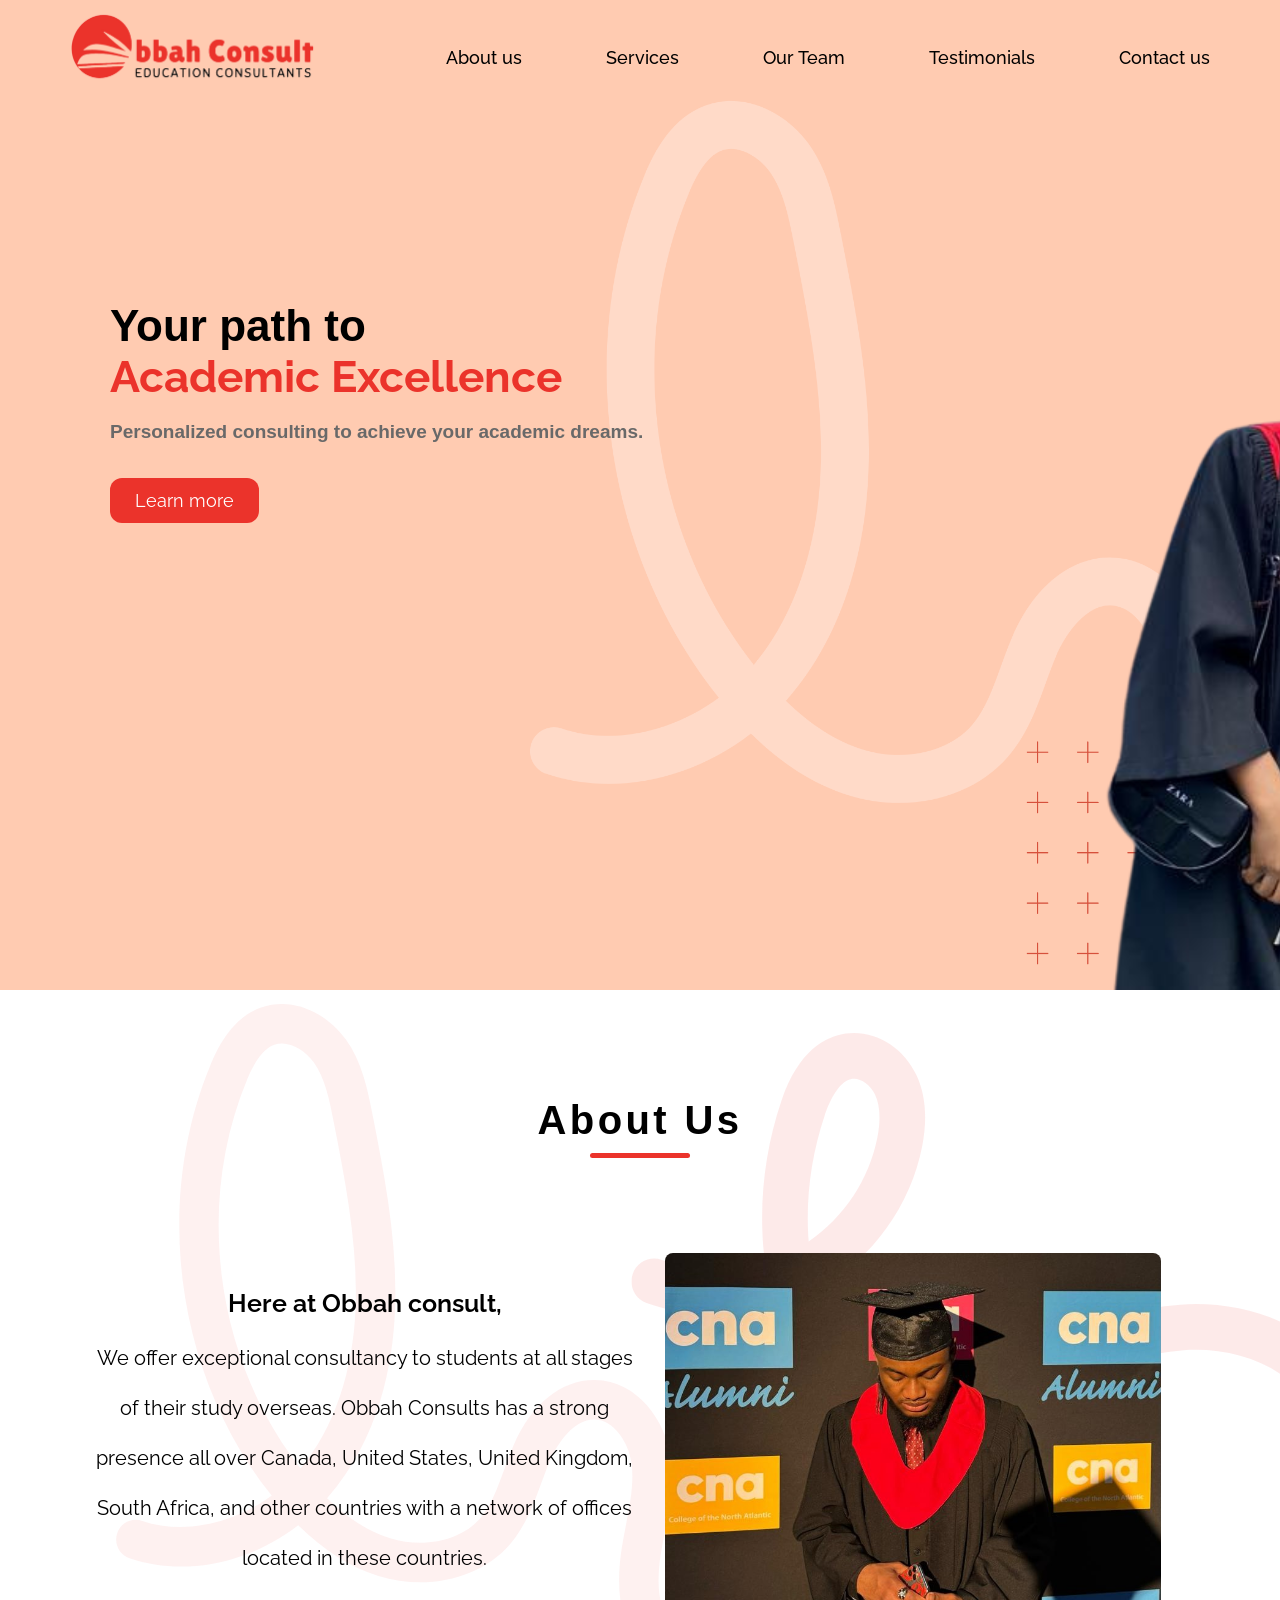
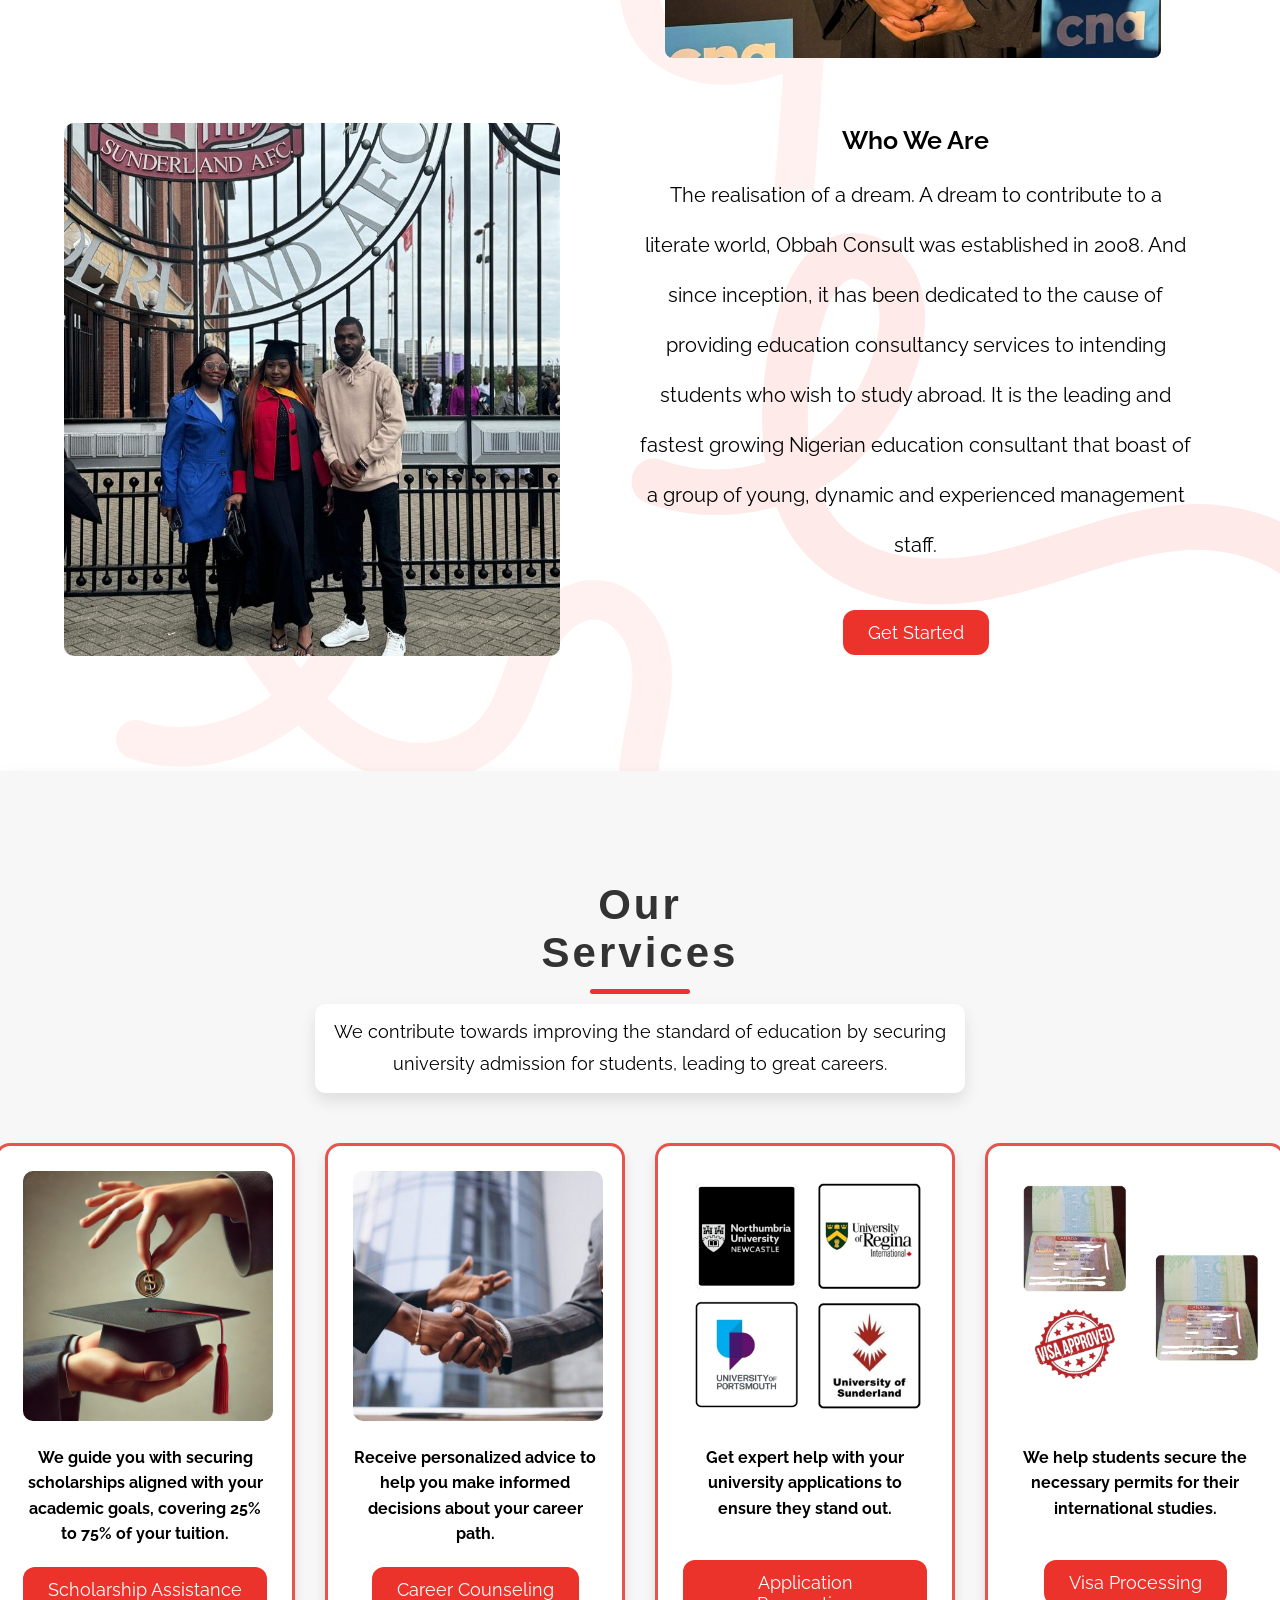
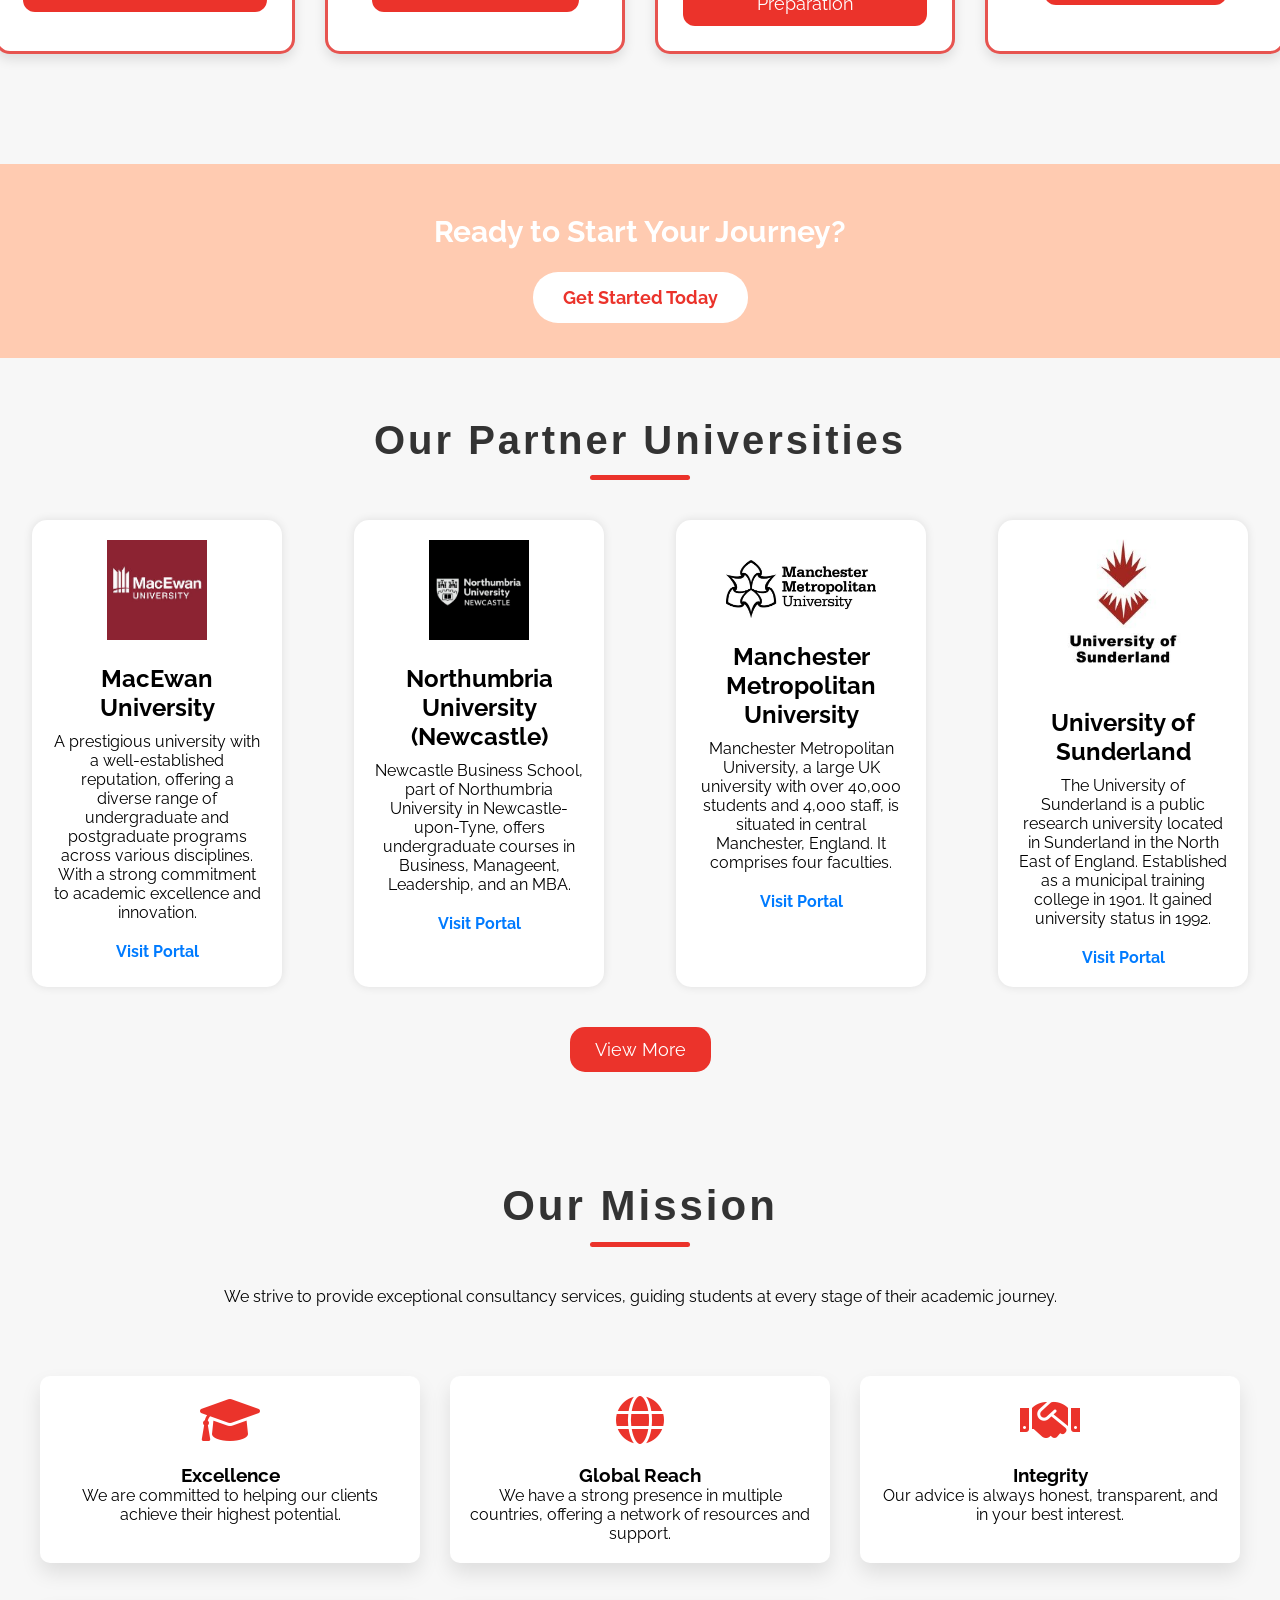
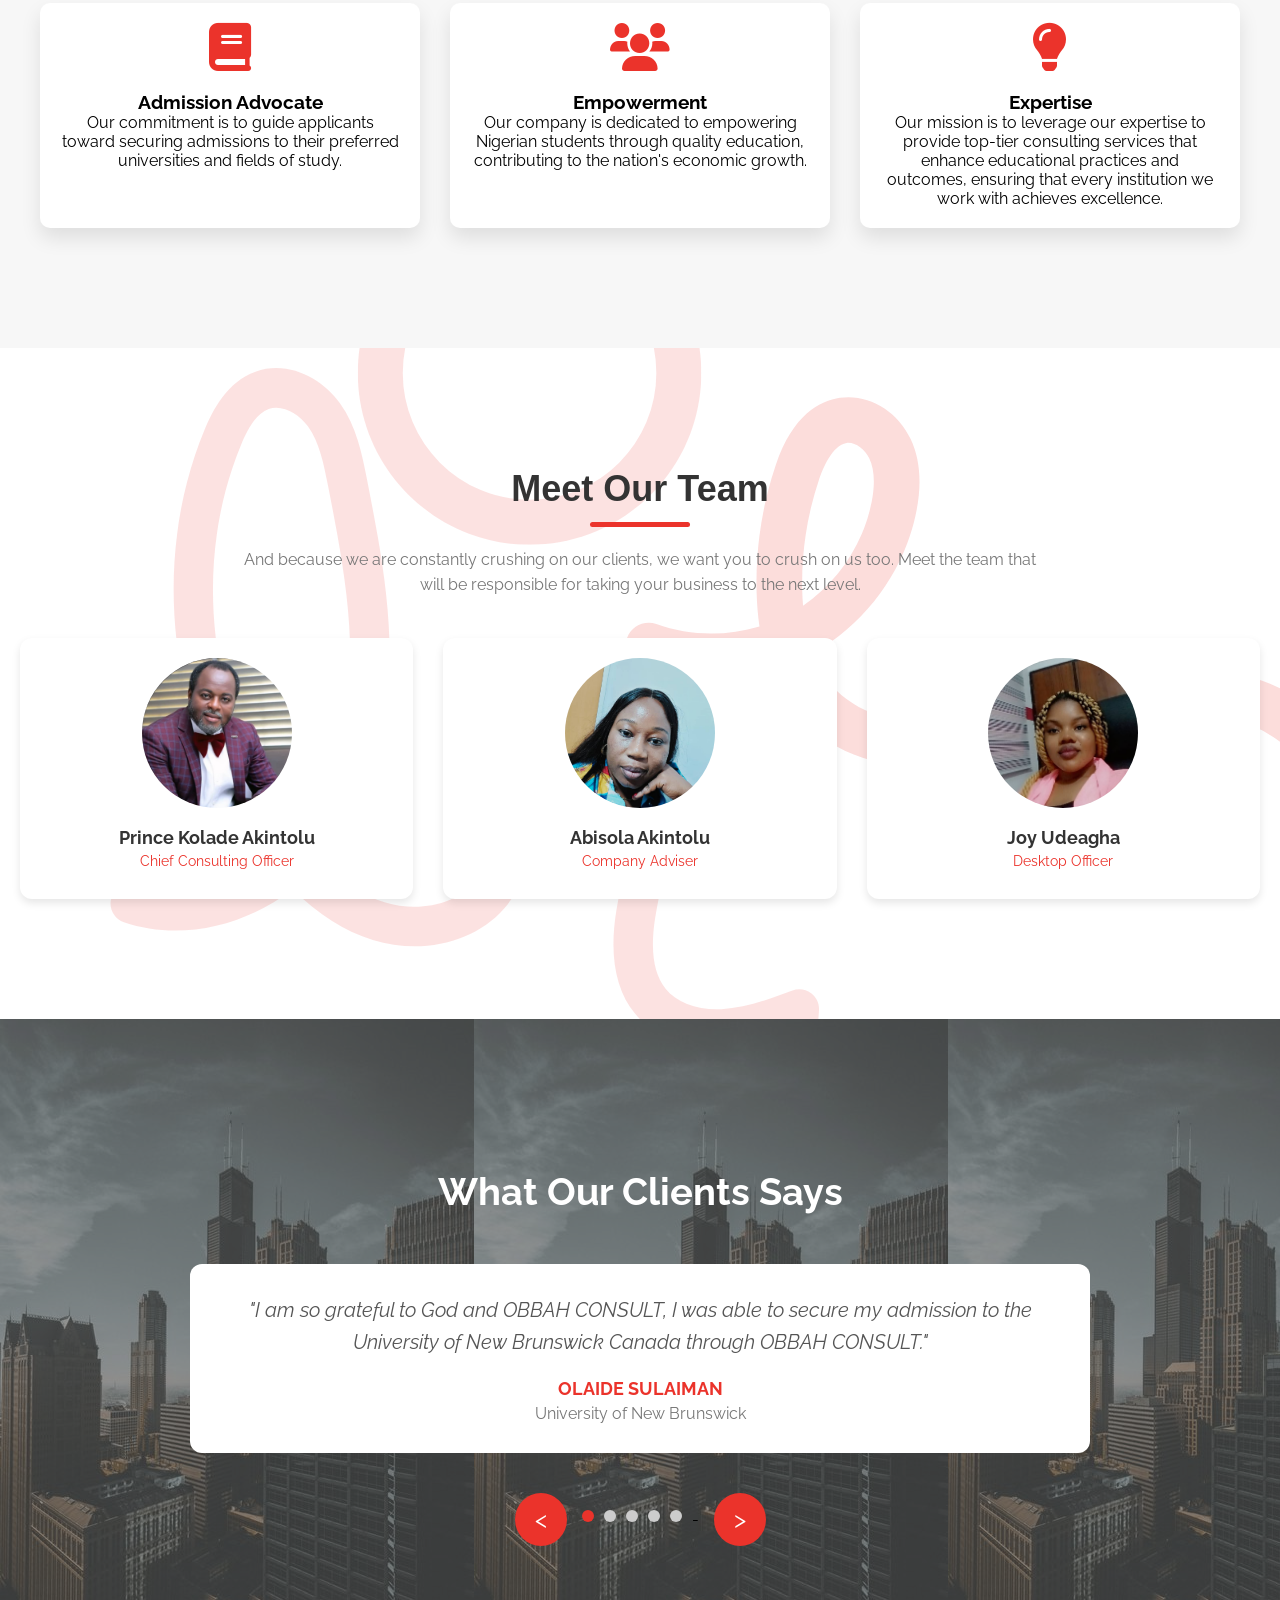
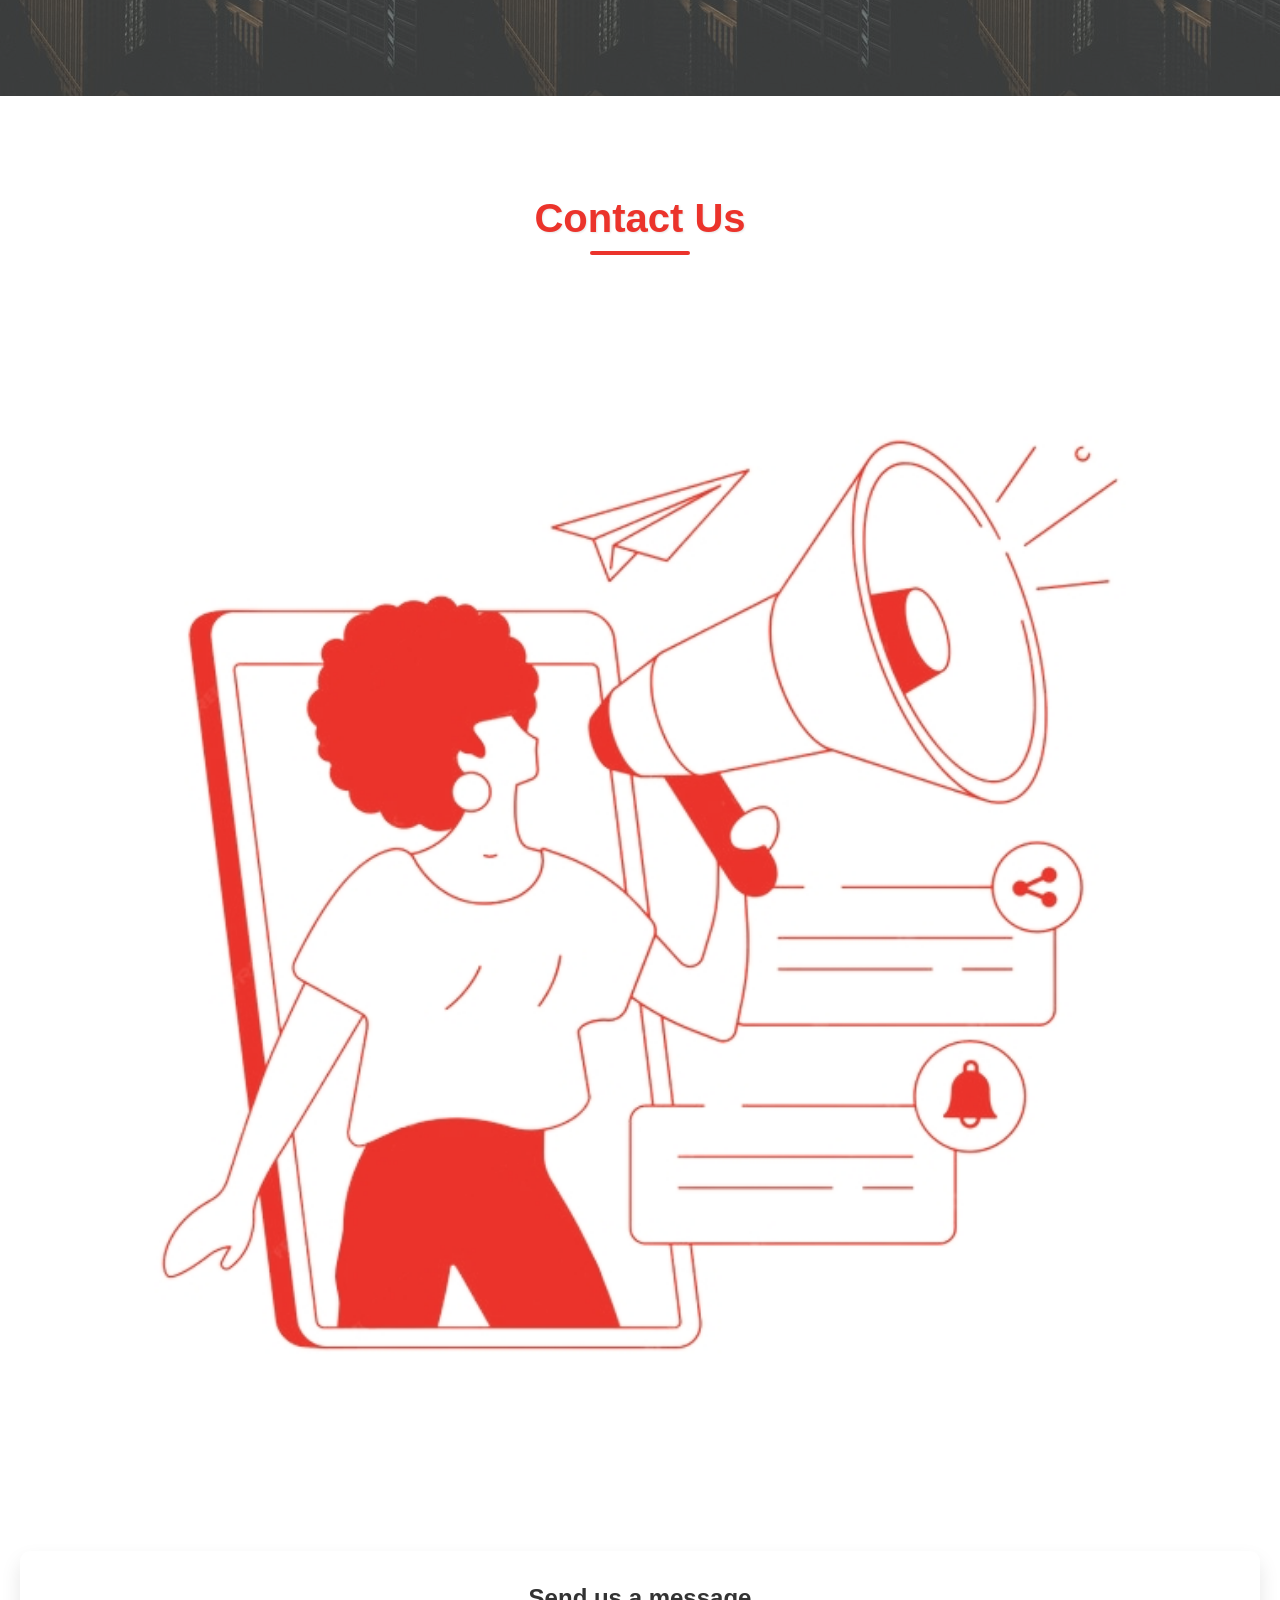
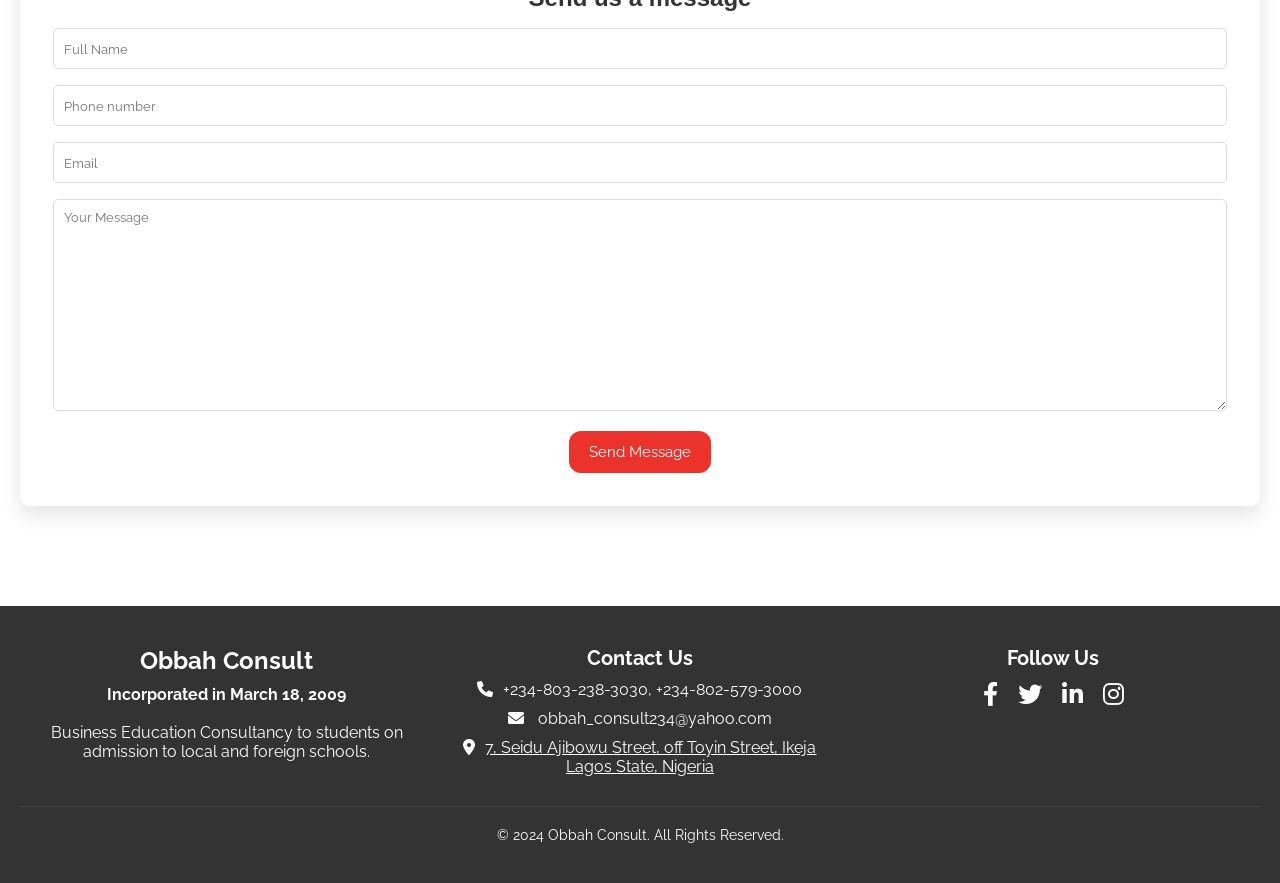
<file: index.html>
<!DOCTYPE html>
<html lang="en">

<head>
    <meta charset="UTF-8">
    <script src="./script.js" defer></script>
    <link rel="icon" href="./Untitled design.png" type="image/x-icon">
    <link rel="stylesheet" href="./home.css">
    <link rel="stylesheet" href="https://fonts.googleapis.com/css2?family=Raleway:wght@300;400;600&display=swap">
    <link rel="stylesheet" href="https://cdnjs.cloudflare.com/ajax/libs/font-awesome/6.0.0-beta3/css/all.min.css">
    <meta name="viewport" content="width=device-width, initial-scale=1.0">
    <title>Obbah Consult - Education Consultants</title>
</head>

<body>

    <header class="header">
        <nav>
            <a href="/">
                <img src="./bbah Consult EDUCATION CONSULTANTS.png" alt="Obbah Consult Logo" >
            </a>
            <ul>
                <li><a href="#serve">About us</a></li>
                <li><a href="#services">Services</a></li>
                <li><a href="#team">Our Team</a></li>
                <li><a href="#testimonials">Testimonials</a></li>
                <li><a href="#contact">Contact us</a></li>
            </ul>
        </nav>
    </header>

    <section class="header">
        <div class="first">
            <h1>Your path to <br> <span>Academic Excellence</span></h1><br>
            <p>Personalized consulting to achieve your academic dreams.</p>
            <a href="#serve">
            <button>Learn more</button>
        </a>
        </div>
    </section>

    <section class="serve" id="serve">
        <div class="okay">
            <h1 class="abt"> About Us </h1>
        </div>
        <div class="okay2">
            <div class="okay2-content">
                <h2>Here at Obbah consult,</h2>
                <p> We offer exceptional consultancy to students at all stages of their study overseas.
                    Obbah Consults has a strong presence all over Canada, United States,
                    United Kingdom, South Africa, and other countries with a network of offices located in these countries.</p>
                </div>
            <div class="okay-img">
                <img src="./WhatsApp Image 2024-07-29 at 11.23.09_ae914710.jpg" style="width:90%; height:auto; border-radius:8px;">
            </div>
        </div>
        <div class="okay3">
            <div class="okay3-img">
                <img src="./filer .jpg" style="width:90%; height:auto; border-radius:10px;">
            </div>
            <div class="okay3-content">
                <h2>Who We Are</h2>
                <p>The realisation of a dream. A dream to contribute to a literate world, Obbah Consult was established in 2008. 
                    And since inception, it has been dedicated to the cause of providing education consultancy services to intending students who wish to study abroad. 
                    It is the leading and fastest growing Nigerian education consultant that boast of a group of young, dynamic and experienced management staff.</p>
                    <a href="./get-started.html">
                    <button>Get Started</button>
                    </a>
            </div>
        </div>
    </section>

    <section class="second" id="services">
        <div class="second-header">
            <h1 class="jop">Our<br>Services</h1>
            <p>We contribute towards improving the standard of education by securing university admission for students, leading to great careers.</p>
        </div>
        <div class="services">
            <div class="service-item">
                <a href="./get-started.html">
                <img src="./OO.webp" alt="Scholarship Assistance"></a>
                <p class="service-description">We guide you with securing scholarships aligned with your academic goals, covering 25% to 75% of your tuition.</p>
                <p><a href="./get-started.html"><button>Scholarship Assistance</button></p></a>
            </div>
            <div class="service-item">
                <a href="./get-started.html">
                    <img src="./KK.jpg" alt="Career Counseling"></a>
                    <p class="service-description">Receive personalized advice to help you make informed decisions about your career path.</p>
                    <p><a href="./get-started.html"><button>Career Counseling</button></p></a>
                </div>
            <div class="service-item">
                <a href="./get-started.html">
                    <img src="./BV.jpg" alt="Application Preparation"></a>
                    <br>
                    <p class="service-description">Get expert help with your university applications to ensure they stand out.</p>
                    <br>
                    <p><a href="./get-started.html"><button>Application Preparation</button></p></a>
                </div>
                <div class="service-item">
                    <a href="./get-started.html">
                        <img src="./CP.jpg" alt="Visa Processing"></a>
                        <br>
                        <p class="service-description">We help students secure the necessary permits for their international studies.</p>
                        <br>
                        <p><a href="./get-started.html"><button>Visa Processing</button></p></a>
            </div>
        </div>
    </section>
    
    <div class="cta-section">
        <h2>Ready to Start Your Journey?</h2>
        <br>
        <br>
        <a href="./get-started.html" class="cta-button">Get Started Today</a>
    </div>

    <section class="universities">
        <h2>Our Partner Universities</h2>
        <div class="university-list">
            <div class="university">
                <img src="./macewan.jpeg" alt="MacEwan University">
                <h3>MacEwan University</h3>
                <p>A prestigious university with a well-established reputation, offering a diverse range of undergraduate and postgraduate programs across various disciplines. 
                    With a strong commitment to academic excellence and innovation. </p>
                <a href="https://www.macewan.ca/apply-enrol/" target="_blank">Visit Portal</a>
            </div>
            <div class="university">
                <img src="./PP.jpg" alt="Northumbria University" style="height: 100px;">
                <h3>Northumbria University (Newcastle)</h3>
                <p>Newcastle Business School, part of Northumbria University in Newcastle-upon-Tyne, offers undergraduate courses in Business, Manageent, Leadership, and an MBA.</p>
                <a href="https://www.northumbria.ac.uk/study-at-northumbria/" target="_blank">Visit Portal</a>
            </div>
            <div class="university">
                <img src="./NN.jpg" alt="Manchester Metropolitan University" style="max-width: 150px; margin-top:20px;" >
                <h3>Manchester Metropolitan University</h3>
                <p>Manchester Metropolitan University, a large UK university with over 40,000 students and 4,000 staff, is situated in central Manchester, England.
                     It comprises four faculties.</p>
                <a href="https://www.mmu.ac.uk/" target="_blank">Visit Portal</a>
            </div>
            <div class="university">
                <img src="LL.jpeg" alt="University of Sunderland" style="max-width: 150px;margin-top:-20px ">
                <h3>University of Sunderland</h3>
                <p>The University of Sunderland is a public research university located in Sunderland in the North East of England.
                    Established as a municipal training college in 1901. It gained university status in 1992.</p>
                <a href="https://www.sunderland.ac.uk/" target="_blank">Visit Portal</a>
            </div>
        </div>
        <div class="university-list hidden-universities" id="more-universities">
            <div class="university">
                <img src="./UP.jpg" alt="University of Portsmouth" style="max-width: 150px;">
                <h3>University of Portsmouth</h3>
                <p>The University of Portsmouth is a public university in Portsmouth, England. 
                    Comprising five faculties, the university offers a wide range of academic disciplines.</p>
                <a href="https://www.port.ac.uk/" target="_blank">Visit Portal</a>
            </div>
            <div class="university">
                <img src="./UR.png" alt="University of Regina" style="max-width: 160px;">
                <h3>University of Regina</h3>
                <p>The University of Regina is a research university reputed for having a focus on experiential learning and offers internships,
                     professional placements and practicums in addition to cooperative education placements in 41 programs.</p>
                <a href="https://www.uregina.ca/" target="_blank">Visit Portal</a>
            </div>
            <div class="university">
            <img src="./CNA.jpeg" alt="College of the North Atlantic Engineering Technology" style="max-width: 169px;" >
            <h3>College of the North Atlantic Engineering Technology</h3>
            <p> The College of the North Atlantic (CNA) is Newfoundland and Labrador's public college, with 17 campuses and over 50 years of history. 
                It’s one of Atlantic Canada’s largest post-secondary institutions, offering both in-person and online programs.</p>
            <a href="https://www.cna.nl.ca/" target="_blank">Visit Portal</a>
        </div>
        <div class="university">
                <img src="./NBCC.jpg" alt="New Brunswick Community College" style="max-width: 169px;">
                <h3>New Brunswick Community College</h3>
                <p>New Brunswick Community College is a public college located throughout various
                     locations in New Brunswick, Canada, including Moncton, Miramichi, Fredericton, Saint John, St. Andrews, and Woodstock.</p>
                <a href="https://nbcc.ca/" target="_blank">Visit Portal</a>
            </div>
           <div class="university">
                <img src="./SC.png" alt="Sault College">
                <h3>Sault College</h3>
                <p>Sault College of Applied Arts and Technology is a publicly funded college in Sault Ste. 
                    Marie, Ontario, Canada. It began in 1965 as the Ontario Vocational Centre. 
                    Today, Sault College is partnered with private Trios College.</p>
                <a href="https://www.saultcollege.ca/" target="_blank">Visit Portal</a>
            </div>
            <div class="university">
                <img src="./LB.png" alt="University of Lethbridge">
                <h3>University of Lethbridge</h3>
                <p>The University of Lethbridge is a public comprehensive and research higher education institution located in Lethbridge, Alberta, Canada, with a second campus in Calgary, Alberta</p>
                <a href="https://www.ulethbridge.ca/welcome-university-lethbridge" target="_blank">Visit Portal</a>
            </div>
         
            <h3 style="transform: translateY(200px); font-family: 'Raleway', sans-serif;">And so much more</h3>
        </div>
        <button class="view-more-btn" id="view-more-btn">View More</button>
    </section>
    <section class="mission-content">
        <div class="mission">
            <h2>Our Mission</h2>
            <p>We strive to provide exceptional consultancy services, guiding students at every stage of their academic journey.</p>
        </div>
        <div class="values">
            <div class="values-grid">
                <div class="value-item">
                    <i class="fas fa-graduation-cap"></i>
                    <h3>Excellence</h3>
                    <p>We are committed to helping our clients achieve their highest potential.</p>
                </div>
                <div class="value-item">
                    <i class="fas fa-globe"></i>
                    <h3>Global Reach</h3>
                    <p>We have a strong presence in multiple countries, offering a network of resources and support.</p>
                </div>
                <div class="value-item">
                    <i class="fas fa-handshake"></i>
                    <h3>Integrity</h3>
                    <p>Our advice is always honest, transparent, and in your best interest.</p>
                </div>
            </div>
            <div class="values-grid">
                <div class="value-item">
                    <i class="fas fa-book"></i>
                    <h3>Admission Advocate</h3>
                    <p>Our commitment is to guide applicants toward securing admissions to their preferred universities and fields of study.</p>
                </div>
                <div class="value-item">
                    <i class="fas fa-users"></i>
                    <h3>Empowerment</h3>
                    <p>Our company is dedicated to empowering Nigerian students through quality education, contributing to the nation's economic growth.</p>
                </div>
                <div class="value-item">
                    <i class="fas fa-lightbulb"></i>
                    <h3>Expertise</h3>
                    <p>Our mission is to leverage our expertise to provide top-tier consulting services that enhance educational practices and outcomes, 
                        ensuring that every institution we work with achieves excellence.</p>
                </div>
            </div>
        </div>
     </section>
     <section class="team" id="team">
        <h1>Meet Our Team</h1>
        <p class="team-intro">
            And because we are constantly crushing on our clients, we want you to crush on us too. 
            Meet the team that will be responsible for taking your business to the next level.
        </p>
        <div class="team-members">
            <div class="team-member">
                <img src="./DD.jpg" alt="Prince Kolade Akintolu">
                <h3>Prince Kolade Akintolu</h3>
                <p class="role">Chief Consulting Officer</p>
                <p class="quote">Your business growth is our priority. Let's make it happen.</p>
                <p class="phone"><i class="fas fa-phone"></i> +234-802-579-3000</p>
            </div>
            <div class="team-member">
                <img src="./CC.jpg" alt="Abisola Akintolu">
                <h3>Abisola Akintolu</h3>
                <p class="role">Company Adviser</p>
                <p class="quote">Dedicated consultant, focused on client success.</p>
                <p class="phone"><i class="fas fa-phone"></i>+234-802-350-3534</p>
            </div>
            <div class="team-member">
                <img src="./GG.jpg" alt="Joy Udeagha">
                <h3>Joy Udeagha</h3>
                <p class="role">Desktop Officer</p>
                <p class="quote">Driven by the passion to innovate and excel in all things tech.</p>
                <p class="phone"><i class="fas fa-phone"></i> +234-907-709-0436</p>
            </div>
        </div>
    </section>
    <section class="testimonials" id="testimonials">
        <h1>What Our Clients Says</h1>
        <div class="testimonial-slider">
            <div class="testimonial-slide active">
                <p class="testimonial-text">"I am so grateful to God and OBBAH CONSULT, I was able to secure my admission to the University of New Brunswick Canada through OBBAH CONSULT."</p>
                <p class="client-name">OLAIDE SULAIMAN</p>
                <p class="client-role">University of New Brunswick</p>
            </div>
            <div class="testimonial-slide">
                <p class="testimonial-text">"ОВВАН CONSULT  finally got me to University of Medicine.I am now a medical student."</p>
                <p class="client-name">SAKE ABIMBOLA</p>
            </div>
            <div class="testimonial-slide">
                <p class="testimonial-text">"It happened so fast that I couldn't believe it. I was able to gain admission into BPP University. Thank you."</p>
                <p class="client-name">ALONGE DAYO</p>
                <p class="client-role"> BPP University</p>
            </div>
            <div class="testimonial-slide">
                <p class="testimonial-text">"I couldn't get a School at the UK for so may years but thanks to OBBAH CONSULT, I am in University of Sunderland studying a master degree level."</p>
                <p class="client-name">LAWAL THOMAS</p>
                <p class="client-role">University of sunderland</p>
            </div>
        </div>
        <div class="testimonial-slide">
            <p class="testimonial-text">"Thanks to OBBAH CONSULT, I'm now studying a professional degree/certificate program level at Macewan University"</p>
            <p class="client-name">SHITTU VICTORIA</p>
            <p class="client-role">Macewan University</p>
        </div>
        <div class="testimonial-controls">
            <button id="prev" class="control-btn">&lt;</button>
            <div class="dots">
                <span class="dot active" data-slide="0"></span>
                <span class="dot" data-slide="1"></span>
                <span class="dot" data-slide="2"></span>
                <span class="dot" data-slide="3"></span>
                <span class="dot" data-slide=""></span>-
            </div>
            <button id="next" class="control-btn">&gt;</button>
        </div>
    </section>
    <section class="contact" id="contact">
        <h1 class="heading">Contact Us</h1>
        <div class="lore">
            <div class="image">
                <img src="./HG.jpg" alt="contact us">
            </div>
            <form action="https://formspree.io/f/movabdgb" method="POST">
                <h1>Send us a message</h1>
                <input type="text" name="fullname" placeholder="Full Name" required class="box">
                <input type="text" name="phone" placeholder="Phone number" required class="box">
                <input type="email" name="email" placeholder="Email" required class="box">
                <textarea name="message" placeholder="Your Message" cols="30" rows="10" required class="box"></textarea>
                <button type="submit">Send Message</button>
            </form>
        </div>
    </section>
    
    <a href="#" class="to-top">
        <i class="fas fa-chevron-up"></i>
        <div class="scroll-tooltip">Back to Top</div>
    </a>

    <footer>
        <div class="footer-content">
            <div class="footer-left">
                <h3>Obbah Consult</h3>
                <p><h4> Incorporated in March 18, 2009</h4></p>
                <br>
                <p>Business Education Consultancy to students on admission to local and foreign schools.</p>
            </div>
            <div class="footer-middle">
                <h4>Contact Us</h4>
                <ul>
                    <li><i class="fas fa-phone"></i>+234-803-238-3030, +234-802-579-3000 </li>
                    <li><i class="fas fa-envelope"></i> obbah_consult234@yahoo.com</li>
                    <li><i class="fas fa-map-marker-alt"><a href="https://www.google.com/maps/place/Obbah+Consult/@6.597106,3.3422301,927m/data=!3m2!1e3!4b1!4m6!3m5!1s0x103b9225cf955e8b:0xb36c52e3fc605c0f!8m2!3d6.597106!4d3.344805!16s%2Fg%2F11bbrff4k3!5m1!1e1?entry=ttu">
                    </i>7, Seidu Ajibowu Street, off Toyin Street, Ikeja Lagos State, Nigeria</li></a>
                </ul>
            </div>
            <div class="footer-right">
                <h4>Follow Us</h4>
                <ul class="social-media">
                    <li><a href="https://facebook.com/obbahconsult" target="_blank"><i class="fab fa-facebook-f"></i></a></li>
                    <li><a href="https://twitter.com/obbahconsult" target="_blank"><i class="fab fa-twitter"></i></a></li>
                    <li><a href="https://linkedin.com/company/obbahconsult" target="_blank"><i class="fab fa-linkedin-in"></i></a></li>
                    <li><a href="https://instagram.com/obbahconsult" target="_blank"><i class="fab fa-instagram"></i></a></li>
                </ul>
            </div>
        </div>
        <div class="footer-bottom">
            <p>&copy; 2024 Obbah Consult. All Rights Reserved.</p>
        </div>
    </footer>

</body>
</html>
</file>
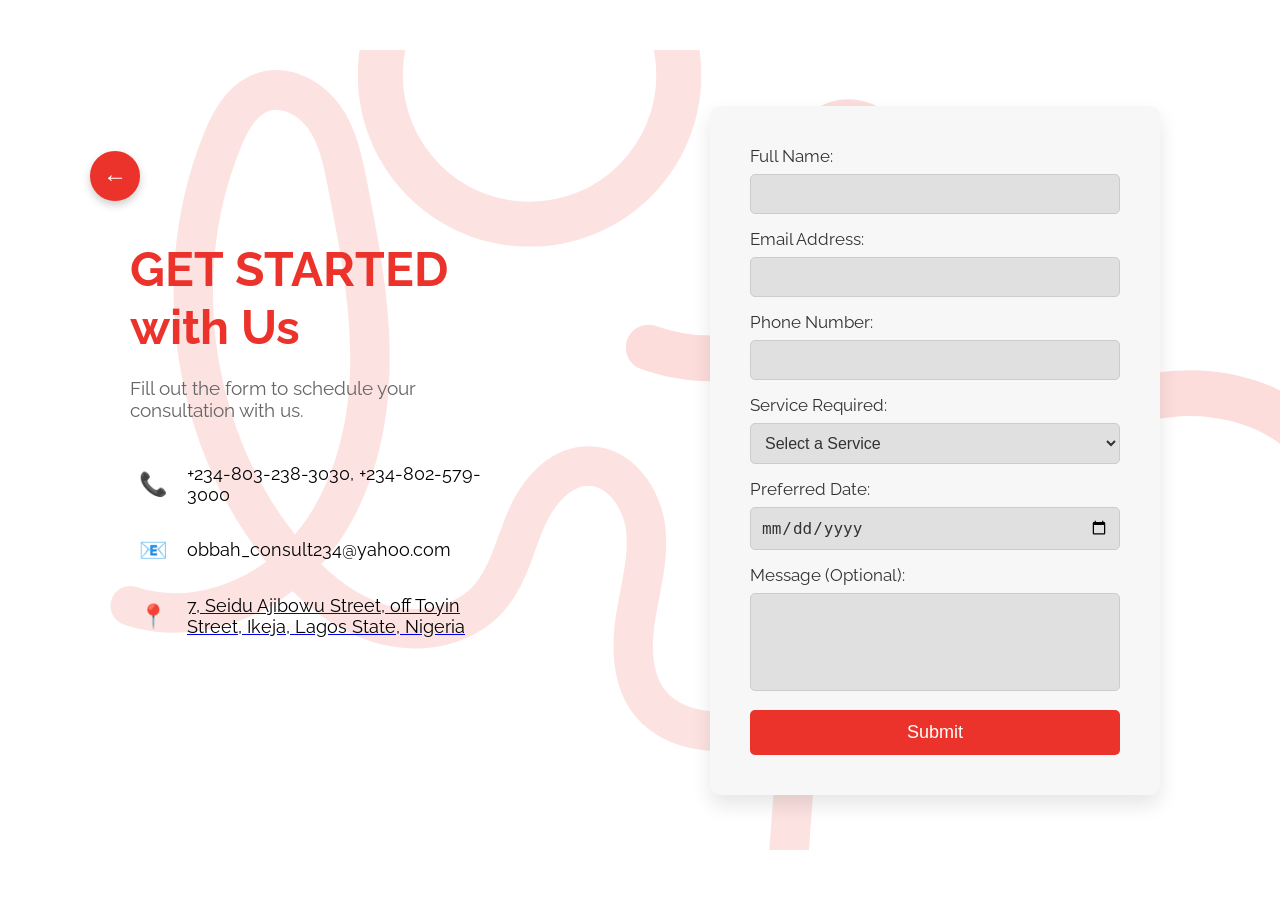
<file: get-started.html>
<!DOCTYPE html>
<html lang="en">
<head>
    <meta charset="UTF-8">
    <script src="script.js" defer></script>
    <link rel="icon" href="./Untitled design.png" type="image/x-icon">
    <meta name="viewport" content="width=device-width, initial-scale=1.0">
    <link rel="stylesheet" href="https://fonts.googleapis.com/css2?family=Raleway:wght@300;400;600&display=swap">
    <title>Get Started</title>
    <link rel="stylesheet" href="./get-started.css">
</head>
<body>

    <section class="container">
        <div class="left-section">
            <a href="/serve" class="back-button">&#8592;</a>
            <h1>GET STARTED<br>with Us</h1>
            <p>Fill out the form to schedule your consultation with us.</p>
            <div class="contact-info">
                <div class="contact-item">
                    <div class="icon">&#128222;</div>
                    <div class="text">+234-803-238-3030, +234-802-579-3000</div>
                </div>
                <div class="contact-item">
                    <div class="icon">&#128231;</div>
                    <div class="text">obbah_consult234@yahoo.com</div>
                </div>
                <div class="contact-item">
                    <div class="icon">&#128205;</div>
                    <a href="https://www.google.com/maps/place/Obbah+Consult/@6.597106,3.3422301,927m/data=!3m2!1e3!4b1!4m6!3m5!1s0x103b9225cf955e8b:0xb36c52e3fc605c0f!8m2!3d6.597106!4d3.344805!16s%2Fg%2F11bbrff4k3!5m1!1e1?entry=ttu">
                        <div class="text">7, Seidu Ajibowu Street, off Toyin Street, Ikeja, Lagos State, Nigeria</div>
                    </a>
                </div>
            </div>
        </div>
        <div class="right-section">
            <form action="https://formspree.io/f/movabdgb" method="POST" class="appointment-form">
                <div class="form-group">
                    <label for="name">Full Name:</label>
                    <input type="text" id="name" name="name" required>
                </div>
                <div class="form-group">
                    <label for="email">Email Address:</label>
                    <input type="email" id="email" name="email" required>
                </div>
                <div class="form-group">
                    <label for="phone">Phone Number:</label>
                    <input type="tel" id="phone" name="phone" required>
                </div>
                <div class="form-group">
                    <label for="service">Service Required:</label>
                    <select id="service" name="service" required>
                        <option value="">Select a Service</option>
                        <option value="Scholarship Assistance">Scholarship Assistance</option>
                        <option value="Career Counseling">Career Counseling</option>
                        <option value="Application Preparation">Application Preparation</option>    
                    </select>
                </div>
                <div class="form-group">
                    <label for="preferred-date">Preferred Date:</label>
                    <input type="date" id="preferred-date" name="preferred-date" required>
                    <p id="date-error" style="color: red; display: none;">Please select a weekday.</p>
                </div>
                <div class="form-group">
                    <label for="message">Message (Optional):</label>
                    <textarea id="message" name="message" rows="4"></textarea>
                </div>
                <div class="form-group">
                    <button type="submit" class="submit-btn">Submit</button>
                </div>
            </form>
        </div>
    </section>
</body>
</html>
</file>
<file: home.css>
* {
    padding: 0;
    margin: 0;
    list-style: none;
    text-decoration: none;
    box-sizing: border-box;
    outline: none;
    border: none;
    font-family: 'Raleway', sans-serif;
    scroll-behavior: smooth;
}
.to-top {
    position: fixed;
    bottom: 30px;
    right: 30px;
    width: 50px;
    height: 50px;
    background-color: #EB332B;
    color: white;
    border-radius: 50%;
    display: flex;
    justify-content: center;
    align-items: center;
    text-decoration: none;
    font-size: 24px;
    transition: opacity 0.3s ease, transform 0.3s ease;
    opacity: 0;
    transform: scale(0);
    visibility: hidden;
    z-index: 1000;
}
.to-top i {
    font-size: 20px; 
}
.to-top.show {
    opacity: 1;
    transform: scale(1);
    visibility: visible;
}
.to-top:hover {
    background-color: black;
    transform: scale(1.3);
}
.scroll-tooltip {
    position: absolute;
    right: 60px;
    top: 50%;
    transform: translateY(-50%);
    background-color: black;
    color: white;
    padding: 8px 10px;
    border-radius: 4px;
    font-size: 15px;
    white-space: nowrap;
    opacity: 0;
    visibility: hidden;
    transition: opacity 0.3s ease;
}
.scroll-tooltip::after {
    content: "";
    position: absolute;
    left: 100%;
    top: 50%;
    margin-top: -5px;
    border-width: 5px;
    border-style: solid;
    border-color: transparent transparent transparent black;
    font-family: 'Gill Sans', 'Gill Sans MT', Calibri, 'Trebuchet MS', sans-serif;
}
.to-top:hover .scroll-tooltip {
    opacity: 1;
    visibility: visible;
}
body {
    overflow-x: hidden;
    scroll-padding-top: 9rem;
    scroll-behavior: smooth;
}
nav {
    background: #FFCBB1;
    height: 92px;
    width: 100%;
    position: fixed;
    top: 0;
    left: 0;
    z-index: 1000;
}
.header img {
    height: 80px;
    margin: 9px 65px;
}
nav ul {
    float: right;
    margin-right: 30px;
}
nav ul li {
    display: inline-block;
    line-height: 80px;
    margin: 0px 38px;
    margin-top: 18px;
}
nav ul li a {
    color: rgb(0, 0, 0);
    font-size: 17.5px;
    border-radius: 10px;
    font-weight: 500;
    padding: 5px 2px;
    transition: all 0.3s ease;
}
nav ul li a:hover {
    transition: .3s;
    background-color: #EB332B;
    color: white;
    padding: 15px 19px;
    font-size: 18.7px;
}
section.header {
    background: url(./HP.png) no-repeat;
    background-size: cover;
    height: 101vh;
    max-width: 100%;
    position: relative;
    margin-top: 81px;
    box-shadow: #333;
}
.first {
    padding: 10px;
    transform: translateX(100px);
}
.first h1 {
    font-family: 'Gill Sans', 'Gill Sans MT', Calibri, 'Trebuchet MS', sans-serif;
    font-weight: bolder;
    font-size: 44px;
    transform: translateY(210px);
}
.first h1 span {
    color: #EB332B;
}
.first p {
    font-family: 'Gill Sans', 'Gill Sans MT', Calibri, 'Trebuchet MS', sans-serif;
    font-size: 19px;
    font-weight: bolder;
    color: dimgray;
    transform: translateY(210px);
}
.first button {
    background: #EB332B;
    border: none;
    color: white;
    padding: 12px 25px;
    display: inline-block;
    font-size: 18px;
    cursor: pointer;
    border-radius: 12px;
    transition: 0.3s ease;
    margin-top: 245px;
}
.first button:hover {
    background: black;
    transform: scale(1.2);
}
.second {
    padding: 110px 20px;
    background-color: #f7f7f7;
    text-align: center;
    margin: 0 auto;
    box-shadow: 0 10px 20px rgba(0, 0, 0, 0.1);
}
.jop {
    font-size: 42px;
    font-family: 'Gill Sans', 'Gill Sans MT', Calibri, 'Trebuchet MS', sans-serif;
    font-weight: bold;
    color: #333;
    letter-spacing: 3px;
    margin-bottom: 40px;
    position: relative;
    display: inline-block;
}
.jop::after {
    content: '';
    width: 100px;
    height: 5px;
    background: #EB332B;
    display: block;
    margin: 12px auto 0;
    border-radius: 5px;
}
.second-header p {
    font-family: 'Raleway', sans-serif;
    font-size: 18px;
    line-height: 1.8;
    color: #000000;
    max-width: 650px;
    margin: 0 auto 50px;
    padding: 12px;
    margin-top: -30px;
    border-radius: 10px;
    background-color: #fff;
    box-shadow: 0 8px 16px rgba(0, 0, 0, 0.1);
    transition: transform 0.3s ease, box-shadow 0.3s ease;
}
.second-header p:hover {
    box-shadow: 0 12px 24px rgba(0, 0, 0, 0.2);
}
.services {
    display:flex;
    justify-content: center;
    gap: 30px;
    justify-content: center;
    gap: 30px; 
}
.service-item {
    background-color: white;
    border-radius: 15px;
    padding: 25px;
    text-align: center;
    box-shadow: 0 6px 12px rgba(0, 0, 0, 0.1);
    border: 3px solid #E75450;
    transition: transform 0.3s ease, box-shadow 0.3s ease;
    width: 300px;
}
.service-item:hover {
    transform: translateY(-10px);
    box-shadow: 0 10px 20px rgba(0, 0, 0, 0.2);
}
.service-item img {
    width: 250px;
    height: 250PX;
    object-fit:cover;
    border-radius: 10px;
    margin-bottom: 20px;
}
.service-description {
    font-size: 16px;
    font-weight: bold;
    margin-bottom: 20px;
    line-height: 1.6;
}
.service-item button {
    background: #EB332B;
    border: none;
    color: white;
    padding: 12px 25px;
    display: inline-block;
    font-size: 18px;
    cursor: pointer;
    border-radius: 12px;
    transition: 0.3s ease;;
}
.service-item button:hover {
    background: black;
    transform: scale(1.1);
}
.cta-section {
    text-align: center;
    padding: 50px;
    background-color:#FFCBB1;
    color: white;
    font-family: 'Raleway', sans-serif;
}
.cta-section h2 {
    font-size: 30px;
}
.cta-button {
    font-size: 18px;
    color: #EB332B;
    background-color: white;
    padding: 15px 30px;
    border-radius: 25px;
    text-decoration: none;
    font-weight: bold;
    transition: 0.3s ease;
}
.cta-button:hover {
    color: #000000;
    transition: 2s;
}
.abt{
    position:relative;
    font-size: 40px;
    text-align: center;
    font-family: 'Gill Sans', 'Gill Sans MT', Calibri, 'Trebuchet MS', sans-serif;
    letter-spacing: 3.4px;
    margin-top: 58px;
    display: inline-block;
    font-weight: 700;  
    color: black;
    margin-bottom: 30px;
}
.serve {
    padding: 50px 0;
    background: url('./lop.svg');
    text-align: center;
    overflow: hidden;
}
.abt::after {
    content:'';
    width: 100px;
    height: 4.5px;
    background:  #EB332B;
    display: block;
    margin: 0 auto;
    margin-top: 10px;
    border-radius: 4px;
}
.okay2 {
    display: flex;
    justify-content: center;
    align-items: center;
    width: 90%;
    margin: 65px auto;
}
.okay2-content {
    flex: 1;
    width: 600px;
    margin: 0px 25px;
   
}
.okay-img {
    flex: 1;
    width: 100px;
    margin: auto;
    height: auto;
    overflow: hidden;
}
.okay-img img {
    max-width: 100%;
    height: auto;
    display: block;
    transition: 0.5s ease;
}
.okay-img:hover img {
    transform: scale(1.1);
}
.okay2-content h2 {
    font-size: 25px;
    margin-bottom: 15px;
    color: black;
    font-weight: 650;   
}
.okay2-content p {
    font-size:20px;
    margin-bottom: 2.5;
    margin-bottom: 40px;
    color: black;
    font-family: 'Raleway', sans-serif;
    line-height: 2.5;
    
}
.okay3 {
    display: flex;
    justify-content: center;
    align-items: center;
    width: 90%;
    margin: 65px auto;
    flex-direction: row; 
}
.okay3-content {
    flex: 1;
    width: 600px;
    margin: 0px 25px;
}
.okay3-img {
    flex: 1;
    width: 100px;
    margin: auto;
    height: auto;
    overflow: hidden;
}
.okay3-img img {
    max-width: 100%;
    height: auto;
    display: block;
    transition: 0.5s ease;
}
.okay3-img:hover img {
    transform: scale(1.1);
}
.okay3-content h2 {
    font-size: 25px;
    margin-bottom: 15px;
    color: black;
    font-weight: 650;
}
.okay3-content p {
    font-size: 20px;
    margin-bottom: 2.5;
    margin-bottom: 40px;
    color: black;
    font-family: 'Raleway', sans-serif; 
    line-height: 2.5;
}
.okay3-content button{
        background: #EB332B;
        border: none;
        color: white;
        padding: 12px 25px;
        display: inline-block;
        font-size: 18px;
        cursor: pointer;
        border-radius: 12px;
        transition: 0.3s ease;
        
}
.okay3-content button:hover {
        background-color: #333;
        transform: scale(1.1);

}
.mission-content {
    padding: 50px 20px;
    background-color: #f7f7f7;
}
.mission-content .mission, .values {
    margin-bottom: 50px;
    text-align: center;
}
.mission-content h2 {
    font-size: 42px;
    font-family: 'Gill Sans', 'Gill Sans MT', Calibri, 'Trebuchet MS', sans-serif;
    font-weight: bold;
    color: #333;
    letter-spacing: 3px;
    margin-bottom: 40px;
    position: relative;
    display: inline-block;
}
.mission-content h2::after{
content: '';
width: 100px;
height: 5px;
background: #EB332B;
display: block;
margin: 12px auto 0;
border-radius: 5px;
}
.values-grid {
    display: grid;
    grid-template-columns: repeat(auto-fit, minmax(250px, 1fr));
    gap: 30px;
    padding: 20px;
}
.value-item {
    background-color: white;
    padding: 20px;
    border-radius: 10px;
    box-shadow: 0 10px 20px rgba(0, 0, 0, 0.1);
    transition: transform 0.3s ease;
}
.value-item i {
    font-size: 3em;
    color: #EB332B;
    margin-bottom: 20px;
}
.universities {
    padding: 60px 0;
    background-color: #f7f7f7;
    text-align: center;
    font-family: 'Raleway', sans-serif;
}
.universities h2 {
    font-size: 40px;
    font-family: 'Gill Sans', 'Gill Sans MT', Calibri, 'Trebuchet MS', sans-serif;
    color: #333;
    letter-spacing: 3px;
    margin-bottom: 40px;
    position: relative;
    display: inline-block;
}
.universities h2::after{
    content: '';
    width: 100px;
    height: 5px;
    background: #EB332B;
    display: block;
    margin: 12px auto 0;
    border-radius: 5px;
}
.university-list {
    display: flex;
    justify-content: space-evenly;
    gap: 40px;
    flex-wrap: wrap;
    margin-bottom: 20px;
}
.university {
    background-color: white;
    padding: 20px;
    border-radius: 15px;
    box-shadow: 0 0 10px rgba(0, 0, 0, 0.1);
    max-width: 250px;
    text-align: center;
    transition: transform 0.3s ease, box-shadow 0.3s ease;
}
.university img {
    max-width: 100px;
    margin-bottom: 20px;
}
.university h3 {
    font-size: 24px;
    margin-bottom: 10px;
    color: #000000;
    font-weight: bold;
}
.university p {
    font-size: 16px;
    margin-bottom: 20px;
    color: #000000;
}
.university a {
    color: #007bff;
    text-decoration: none;
    font-weight: bold;
}
.university:hover {
    transform: translateY(-10px);
    box-shadow: 0 10px 20px rgba(0, 0, 0, 0.2);
}
.hidden-universities {
    display: none;
}
.view-more-btn {
    background-color: #EB332B;
    color: white;
    padding: 12px 25px;
    border-radius: 15px;
    border: none;
    cursor: pointer;
    font-size: 18px;
    transition: background-color 0.3s ease, transform 0.3s ease;
    margin-top: 20px;
}
.view-more-btn:hover {
    background-color: #C22A28;
    transform: scale(1.05);
}
.team {
    background: url(./HH.svg);
    background-repeat: repeat;
    padding: 120px 20px;
    text-align: center;
}
.team h1 {
    font-size: 36px;
    font-family: 'Gill Sans', 'Gill Sans MT', Calibri, 'Trebuchet MS', sans-serif;
    font-weight: bold;
    color: #333;
    margin-bottom: 20px;
}
.team h1::after {
    content: '';
    width: 100px;
    height: 5px;
    background: #EB332B;
    display: block;
    margin: 12px auto 0;
    border-radius: 5px;
}
.team-intro {
    font-size: 16px;
    color: #777;
    max-width: 800px;
    margin: 0 auto 40px;
    line-height: 1.6;
}
.team-members {
    display: grid;
    grid-template-columns: repeat(auto-fit, minmax(200px, 1fr));
    gap: 30px;
}
.team-member {
    background-color: white;
    padding: 20px;
    border-radius: 12px;
    box-shadow: 0 4px 8px rgba(0, 0, 0, 0.1);
    transition: transform 0.3s ease;
    text-align: center;
    position: relative;
    overflow: hidden;
}
.team-member:hover {
    transform: translateY(-10px);
}
.team-member img {
    width: 150px;
    height: 150px;
    object-fit: cover;
    border-radius: 50%;
    transition: opacity 0.3s ease;
    margin-bottom: 15px;
}
.team-member h3,
.team-member p.role {
    font-size: 18px;
    color: #333;
    margin-bottom: 5px;
    transition: opacity 0.3s ease;
}
.team-member p.role {
    font-size: 14px;
    color: #EB332B;
    margin-bottom: 10px;
}
.team-member p.quote {
    font-size: 14px;
    color: #000000;
    font-style: italic;
    opacity: 0;
    transform: translateY(10px);
    transition: opacity 0.3s ease, transform 0.3s ease;
    position: absolute;
    bottom: 20px;
    left: 50%;
    transform: translateX(-50%) translateY(10px);
    width: 80%;
}
.team-member p.phone {
    font-size: 14px;
    color: #333;
    margin-top: 10px;
    display: flex;
    align-items: center;
    justify-content: center;
    opacity: 0;
    transform: translateY(10px);
    transition: opacity 0.3s ease, transform 0.3s ease;
    position: absolute;
    bottom: 60px;
    left: 50%;
    transform: translateX(-50%) translateY(10px);
    width: 80%;
}
.team-member p.phone i {
    margin-right: 5px;
    color: #EB332B;
}
.team-member:hover h3{
    opacity: 0;

}
.team-member:hover p.role {
    opacity: 0;
}
.team-member:hover p.quote,
.team-member:hover p.phone {
    opacity: 1;
    transform: translateX(-50%) translateY(0);
}
.testimonials {
    background-image: url(./MN.png);
    padding: 150px 20px;
    text-align: center;
    position: relative;
    overflow: hidden;
}
.testimonials h1 {
    font-size: 38px;
    font-weight: bold;
    color: white;
    margin-bottom: 50px;
}
.testimonial-slider {
    position: relative;
    max-width: 900px;
    margin: 0 auto;
    overflow: hidden;
    display: flex;
    justify-content: space-between;
    align-items: center;
}
.testimonial-slide {
    min-width: 100%;
    padding: 30px;
    background-color: white;
    border-radius: 12px;
    box-shadow: 0 10px 20px rgba(0, 0, 0, 0.1);
    opacity: 0;
    transform: scale(0.9);
    transition: opacity 0.6s ease-in-out, transform 0.6s ease-in-out;
    position: absolute;
    top: 0;
    left: 0;
}
.testimonial-slide.active {
    opacity: 1;
    transform: scale(1);
    position: relative;
}
.testimonial-text {
    font-size: 20px;
    color: #555;
    margin-bottom: 20px;
    font-style: italic;
    line-height: 1.6;
}
.client-name {
    font-size: 18px;
    color: #EB332B;
    font-weight: bold;
    margin-bottom: 5px;
}
.client-role {
    font-size: 16px;
    color: #777;
}
.testimonial-controls {
    display: flex;
    align-items: center;
    justify-content: center;
    margin-top: 40px;
}
.control-btn {
    background-color: #EB332B;
    color: white;
    border: none;
    padding: 12px 20px;
    margin: 0 15px;
    font-size: 24px;
    border-radius: 50%;
    cursor: pointer;
    transition: background-color 0.3s ease;
}
.control-btn:hover {
    background-color: #d02b24;
}
.dots {
    display: flex;
    gap: 10px;
}
.dot {
    height: 12px;
    width: 12px;
    background-color: #ccc;
    border-radius: 50%;
    display: inline-block;
    cursor: pointer;
    transition: background-color 0.3s ease;
}
.dot.active {
    background-color: #EB332B;
}
.contact {
    padding: 100px 20px;
    text-align: center;
}
.contact .heading {
    font-size: 40px;
    margin-bottom: 20px;
    color: #EB332B;
    font-family: 'Gill Sans', 'Gill Sans MT', Calibri, 'Trebuchet MS', sans-serif;
    text-shadow: 1px 1px 2px rgba(0, 0, 0, 0.1);
}
.contact .heading::after {
    content:'';
    width: 100px;
    height: 4.5px;
    background:  #EB332B;
    display: block;
    margin: 0 auto;
    margin-top: 10px;
    border-radius: 4px;
}
.contact .lore {
    display: flex;
    flex-wrap: wrap;
    align-items: center;
    gap: 2rem;
    justify-content: center;
}
.contact .lore .image {
    flex: 1 1 40rem;
}
.contact .lore .image img {
    width: 100%;
}
.contact .lore form {
    flex: 1 1 40rem;
    background-color: transparent;
    border: 1px solid #ffffff;;
    padding: 2rem;
    border-radius: 10px;
    box-shadow: 0 10px 20px rgba(0, 0, 0, 0.1);
}
.contact .lore form h1 {
    font-size: 24px;
    color: #333;
    margin-bottom: 1rem;
    font-family: Arial, sans-serif;
}
.contact .lore form label {
    display: block;
    font-size: 16px;
    margin-bottom: 0.5rem;
    color: #555;
}
.contact .lore form .box {
    width: 100%;
    font-size: 16px;
    padding: 10px;
    border: 1px solid #ddd;
    margin-bottom: 1rem;
    border-radius: 5px;
}
.contact .lore form .box::placeholder {
    font-size: 13px;
    opacity: 1;
}
.contact .lore form .box:focus {
    border-color: #EB332B;
}
.contact .lore form button {
    background: #EB332B;
    border: none;
    color: white;
    padding: 12px 20px;
    display: inline-block;
    font-size: 15px;
    cursor: pointer;
    border-radius: 12px;
    transition: 0.3s ease;
}
.contact .lore form button:hover {
    background-color: #333;
    transform: scale(1.1);
}
footer {
    background-color: #333;
    color: #fff;
    padding: 40px 20px;
    text-align: center;
    font-family: 'Raleway', sans-serif;
}

.footer-content {
    display: flex;
    justify-content: space-between;
    flex-wrap: wrap;
    margin-bottom: 20px;
}

.footer-left, .footer-middle, .footer-right {
    flex: 1;
    margin: 0 20px;
    min-width: 200px; 
}

.footer-left h3 {
    font-size: 24px;
    margin-bottom: 10px;
}

.footer-middle h4, .footer-right h4 {
    font-size: 20px;
    margin-bottom: 10px;
}

.footer-middle ul, .social-media {
    list-style: none;
    padding: 0;
    margin: 0;
}

.footer-middle ul li {
    margin-bottom: 10px;
}

.footer-middle ul li i {
    margin-right: 10px;
}

.footer-middle a {
    color: white;
    text-decoration: underline;
}

.footer-middle a:hover {
    color: #EB332B;
    transition: 0.9s ease;
}

.social-media {
    display: flex;
    justify-content: center;
    gap: 20px; 
}

.social-media li {
    display: inline;
}

.social-media li a {
    color: #fff;
    text-decoration: none;
    font-size: 24px;
}

.social-media li a:hover {
    color: #EB332B;
    transition: 0.9s ease;
}

.footer-bottom {
    border-top: 1px solid #444;
    padding-top: 20px;
}

.footer-bottom p {
    font-size: 14px;
    margin: 0;
}
</file>
<file: get-started.css>
* {
    margin: 0;
    padding: 0;
    box-sizing: border-box;
}
body {
    font-family: 'Raleway', sans-serif;
    background-color: white;
    background-image: url('./HH.svg');
    background-repeat: no-repeat;
    background-position: center;
    background-size: 100%;
    overflow-x: hidden;
}
.container {
    display: flex;
    justify-content: space-between;
    align-items: center;
    height: 100vh;
    padding: 20px;
}
.left-section {
    flex: 1;
    padding: 110px;
    position: relative;
}
.back-button {
    font-size: 24px;
    text-decoration: none;
    color: #ffffff;
    background-color: #EB332B;
    border: 2px solid #EB332B;
    border-radius: 50%;
    width: 50px;
    height: 50px;
    display: flex;
    justify-content: center;
    align-items: center;
    position: absolute;
    top: 20px;
    left: 70px;
    transition: background-color 0.3s ease, color 0.3s ease, transform 0.3s ease;
    box-shadow: 0 4px 8px rgba(0, 0, 0, 0.2);
    cursor:pointer
}
.back-button:hover {
    background-color: #d12c1b;
    border-color: #d12c1b;
    color: #fff;
    transform: scale(1.1);
}
.back-button:active {
    background-color: #a91d14;
    border-color: #a91d14;
    transform: scale(0.95);
}
.left-section h1 {
    font-size: 48px;
    color: #EB332B;
    margin-bottom: 20px;
    line-height: 1.2;
}
.left-section p {
    font-size: 19px;
    color: #666;
    margin-bottom: 40px;
}
.contact-info {
    margin-top: 25px;
}
.contact-item {
    display: flex;
    align-items: center;
    margin-bottom: 20px;
}
.contact-item .icon {
    font-size: 23px;
    color: #EB332B;
    padding: 9px;
    margin-right: 10px;
}
.contact-item .text {
    font-size: 18px;
    color: #000;
}
.right-section {
    flex: 1;
    margin: 0 100px;
    padding: 40px;
    background-color: #f7f7f7;
    border-radius: 10px;
    box-shadow: 0 10px 20px rgba(0, 0, 0, 0.1);
}
.right-section .form-group {
    margin-bottom: 15px;
}
.right-section label {
    font-size: 17px;
    color: #333;
    margin-bottom: 8px;
    display: block;
}
.right-section input,
.right-section select,
.right-section textarea {
    width: 100%;
    padding: 10px;
    border: 1px solid #ccc;
    border-radius: 5px;
    background-color: #e0e0e0;
    font-size: 16px;
    color: #333;
}
.right-section textarea {
    resize: none;
}
.right-section .submit-btn {
    width: 100%;
    padding: 12px;
    background-color: #EB332B;
    color: white;
    border: none;
    border-radius: 5px;
    font-size: 18px;
    cursor: pointer;
    transition: background-color 0.3s ease;
}
.right-section .submit-btn:hover {
    background-color: #333;
}
.right-section .form-group:last-of-type {
    margin-bottom: 0;
}
</file>
